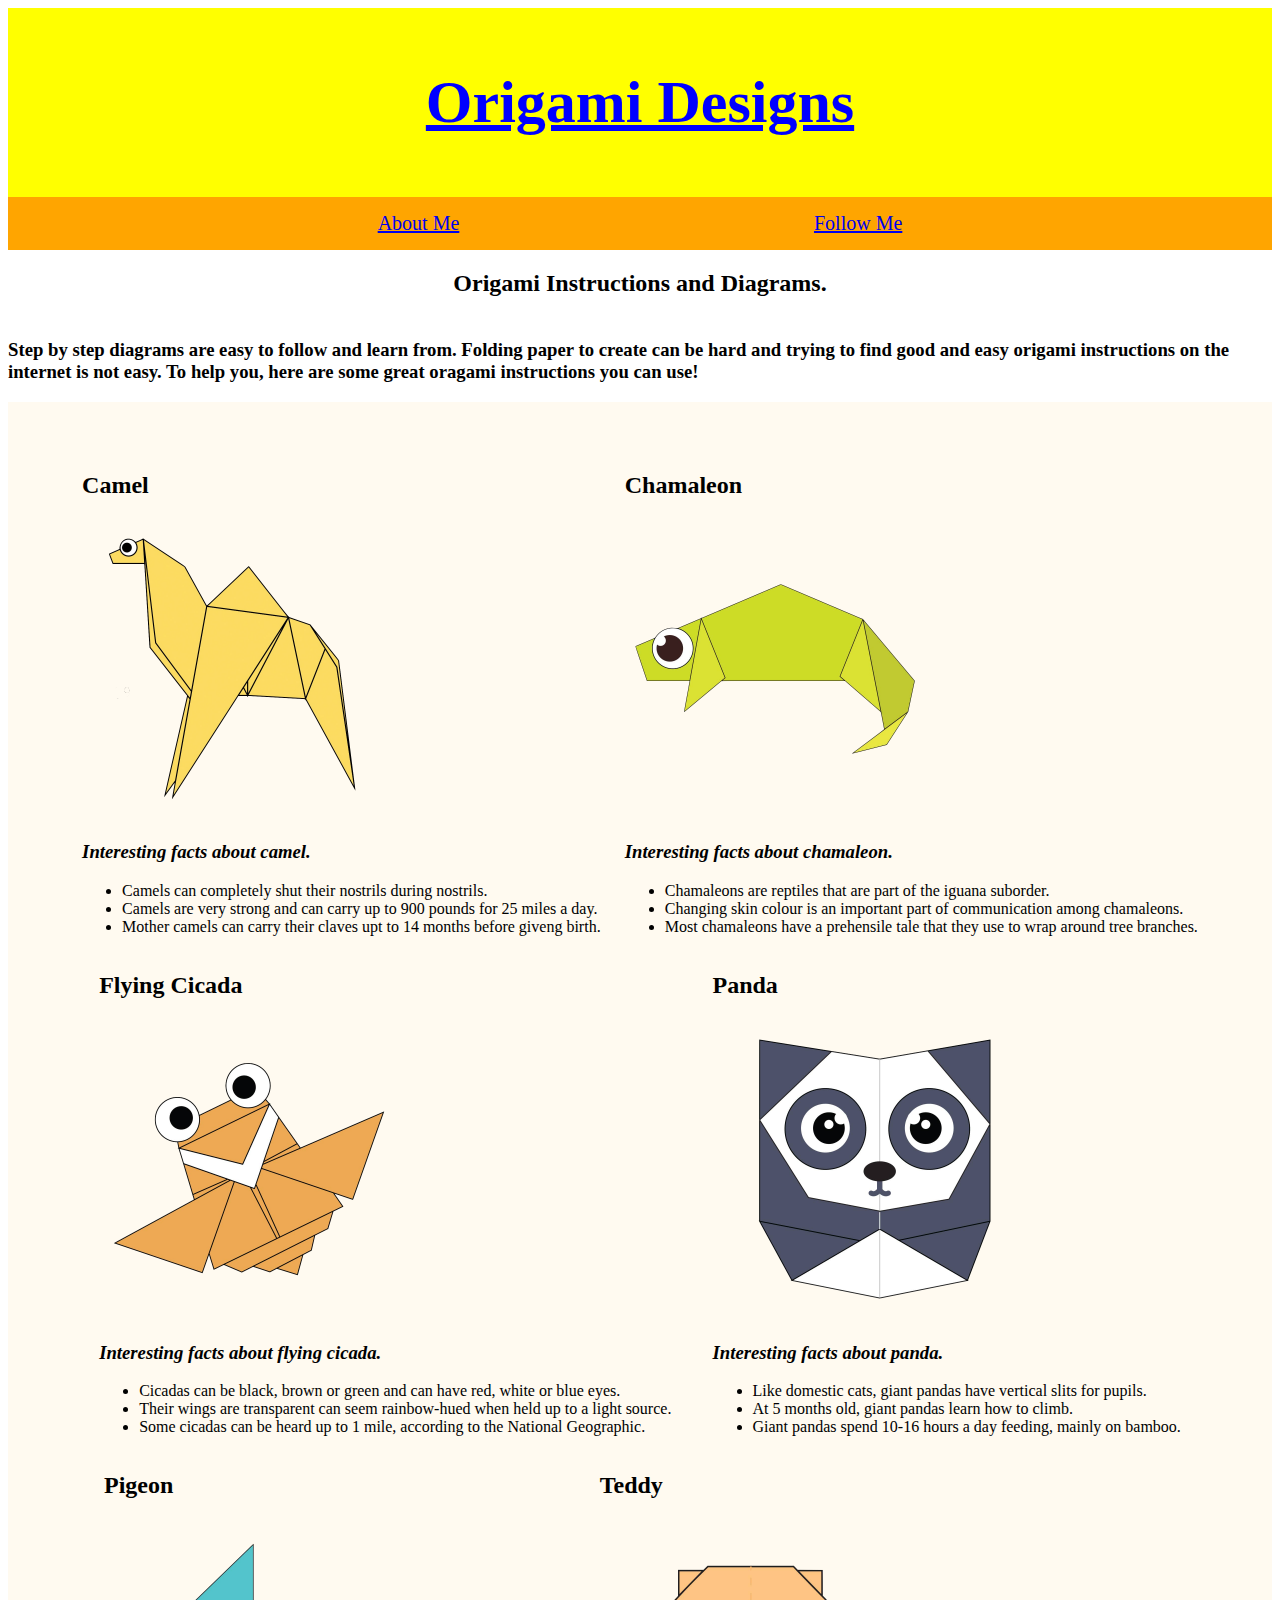
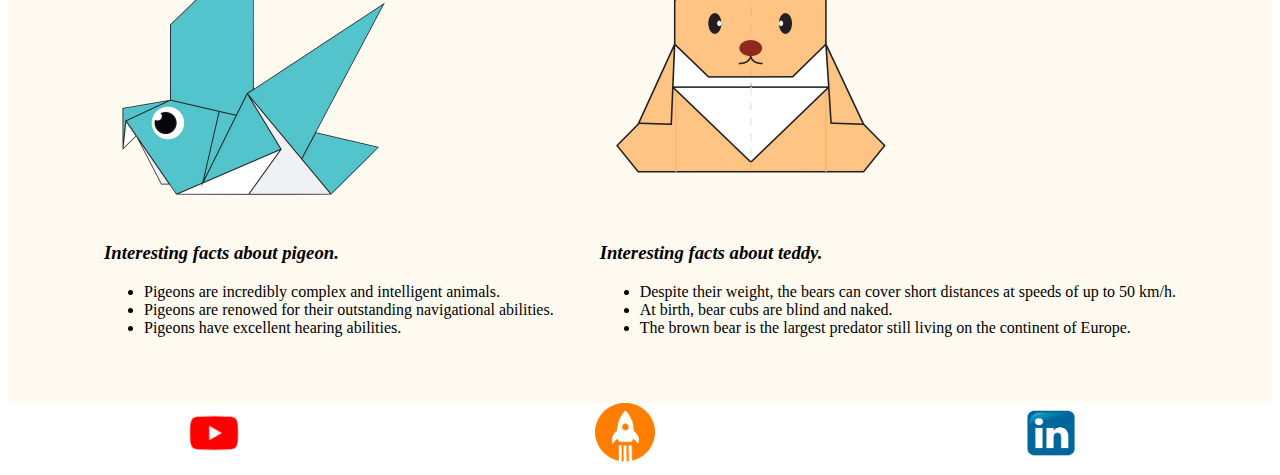
<file: index.html>
<!DOCTYPE html>
	<html>
    	<head>
    		<title> Origami Designs</title>
			<link rel="stylesheet"
				type="text/css"
				href="style.css"/>
			<link
             	rel="icon"
             	type="image/png"
             	sizes="32x32"
             	href="camel.png"
        	/>
        	</head>
        		<body>
					<div class="header">
            			<h1><u>Origami Designs</u></h1>
					</div>
				<div class="referals">
            				<a href="aboutme.html"> About Me</a>
            				<a href="followme.html"> Follow Me</a>
				</div>
				<center>
					<h2>Origami Instructions and Diagrams.</h2>
				</center>
				<h3><br>
					Step by step diagrams are easy to follow and learn from. 
					Folding paper to create can be hard and trying to find good and easy origami instructions on the internet is not easy. 
					To help you, here are some great oragami instructions you can use!
				</h3>
				<div class="grid">
				<div class="origami">
					<h2>Camel</h2>
            			<a href="http://origami.me/camel/">
              			<img src = "camel.png" width=300, height=300></a>
            			<h3><i>Interesting facts about camel.</i></h3>
            			<ul>
                			<li>Camels can completely shut their nostrils during nostrils.</li>
                			<li>Camels are very strong and can carry up to 900 pounds for 25 miles a day.</li>
                			<li>Mother camels can carry their claves upt to 14 months before giveng birth.</li>
            			</ul>
				</div>
				<div class="origami">
					<h2>Chamaleon</h2>
            			<a href="http://origami.me/chameleon/">
                		<img src = "chameleon.png" width=300, height=300></a>
            			<h3><i>Interesting facts about chamaleon.</i></h3>
            			<ul>
                				<li>Chamaleons are reptiles that are part of the iguana suborder.</li>
                				<li>Changing skin colour is an important part of communication among chamaleons.</li>
                				<li>Most chamaleons have a prehensile tale that they use to wrap around tree branches.</li>
            			</ul>
				</div>
				<div class="origami">
					<h2>Flying Cicada</h2>
            			<a href="http://origami.me/flying-cicada/">
                		<img src="cicada.png" width=300, height=300></a>
            			<h3><i>Interesting facts about flying cicada.</i></h3>
            			<ul>
                			<li>Cicadas can be black, brown or green and can have red, white or blue eyes.</li>
                			<li>Their wings are transparent can seem rainbow-hued when held up to a light source.</li>
                			<li>Some cicadas can be heard up to 1 mile, according to the National Geographic.</li>
            			</ul>
				</div>
				<div class="origami">
					<h2>Panda</h2>
            			<a href="http://origami.me/panda/">
                			<img src="panda.png" width=300, height=300></a>
            			<h3><i>Interesting facts about panda.</i></h3>
            			<ul>
                				<li>Like domestic cats, giant pandas have vertical slits for pupils.</li>
                				<li>At 5 months old, giant pandas learn how to climb.</li>
                				<li>Giant pandas spend 10-16 hours a day feeding, mainly on bamboo.</li>
						</ul>
				</div>
				<div class="origami">
                    <h2>Pigeon</h2>
            			<a href="http://origami.me/pigeon/">
                			<img src="pigeon.png" width=300, height=300></a>
            			<h3><i>Interesting facts about pigeon.</i></h3>
            			<ul>
                				<li>Pigeons are incredibly complex and intelligent animals.</li>
                				<li>Pigeons are renowed for their outstanding navigational abilities.</li>
                				<li>Pigeons have excellent hearing abilities.</li>
            			</ul>
				</div>
				<div class="origami">
            		<h2>Teddy</h2>
            			<a href="http://origami.me/teddy-bear/">
                			<img src="teddy.png" width=300, height=300></a>
            			<h3><i>Interesting facts about teddy.</i></h3>
            			<ul>
                				<li>Despite their weight, the bears can cover short distances at speeds of up to 50 km/h.</li>
                				<li>At birth, bear cubs are blind and naked.</li>
                				<li>The brown bear is the largest predator still living on the continent of Europe.</li>
            			</ul>
				</div>
			</div>	
			<div class="footer">
				<a href="https://www.youtube.com/channel/UCyQdzVr-Tmc2tnEU1lHSSxg"><img src="youtube.png" width=60, height=60></a>
				<a href="https://madhavarora.whjr.site/"><img src="website.webp" width=60, height=60></a>
				<a href="https://www.linkedin.com/in/madhav-arora-9685031b7/"><img src="linkedin.png" width=90, height=60></a>
			</div>	
        		</body>
    	</html>
</file>
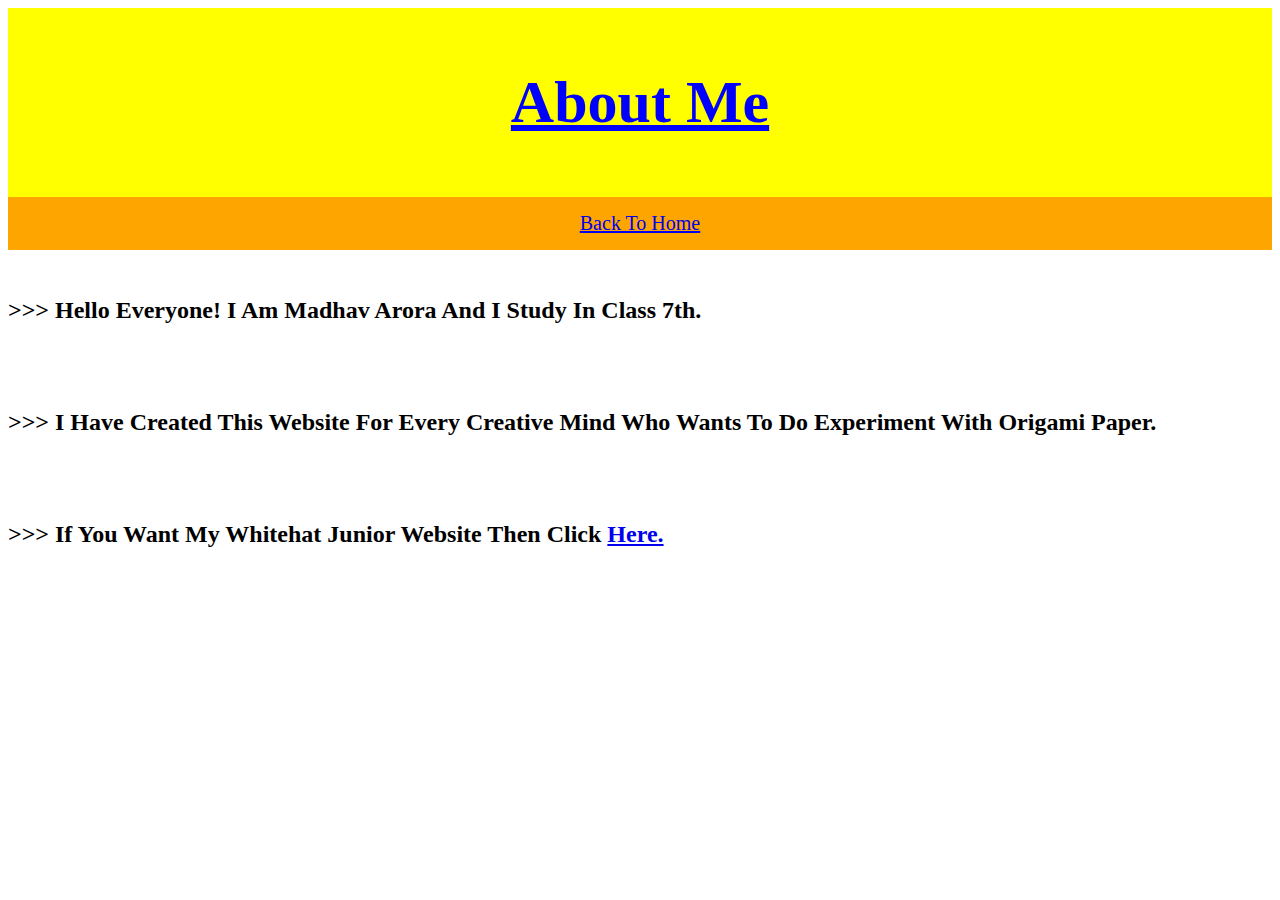
<file: aboutme.html>
<!DOCTYPE html>
<html>
    <head>
        <title>About Me</title>
        <link
             rel="icon"
             type="image/png"
             sizes="32x32"
             href="panda.png"
        />
        <link rel="stylesheet"
				type="text/css"
				href="style.css"/>
    </head>
     <body> 
        <div class="header">
        	<h1><u>About Me</u></h1>
		</div>
        <div class="referals">
            <a href="index.html">Back To Home</a>
		</div>
        <h2><br><b>>>> Hello Everyone! I Am Madhav Arora And I Study In Class 7th.</h2></br></b>
         <h2><br><b>>>> I Have Created This Website For Every Creative Mind Who Wants To Do Experiment With Origami Paper.</b></h2></br>
        <h2><br><b>>>> If You Want My Whitehat Junior Website Then Click <a href="https://madhavarora.whjr.site/">Here.</a></b></h2></br>
    </body>
</html>
</file>
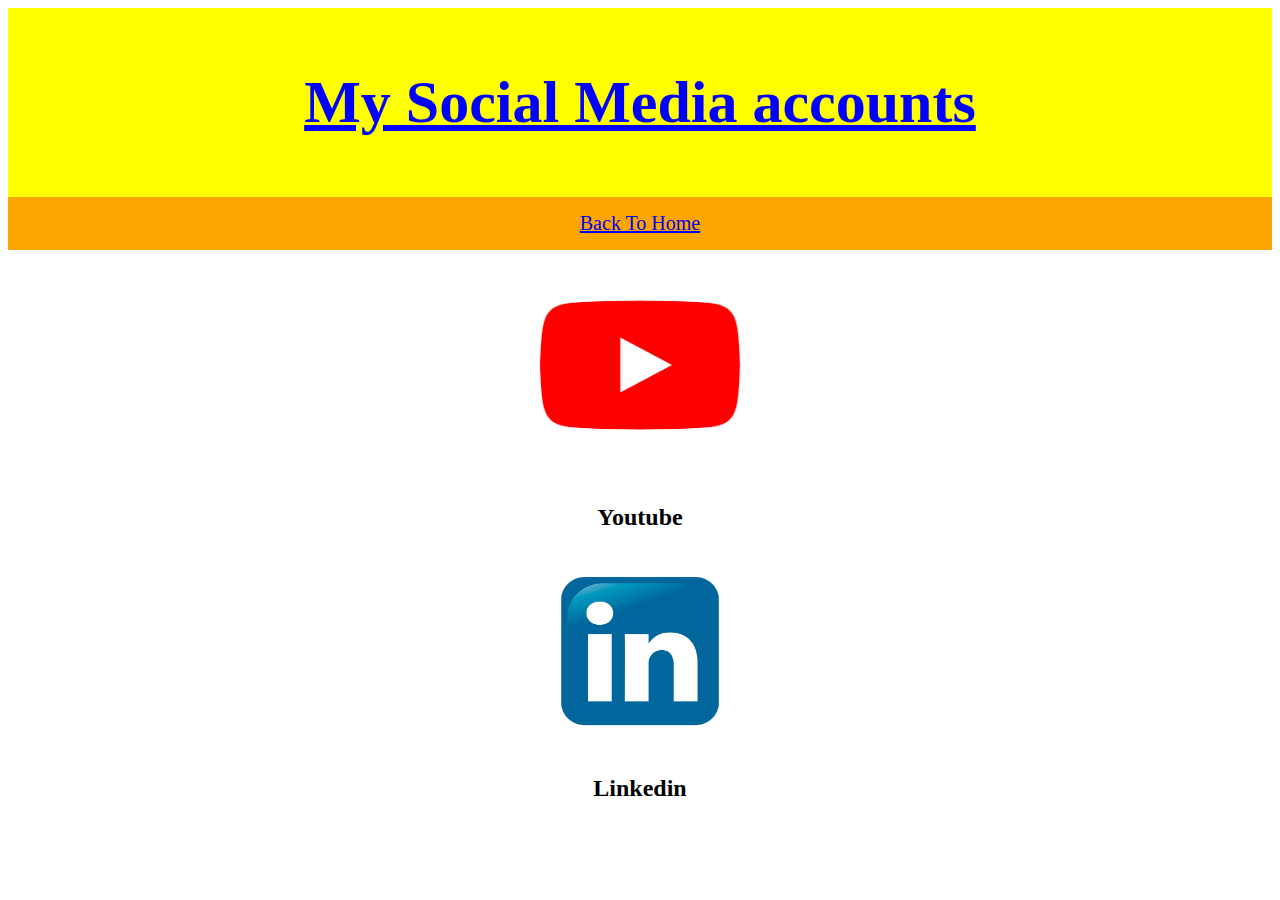
<file: followme.html>
<!DOCTYPE html>
<html>
    <head>
        <title>Follow Me</title>
         <link
             rel="icon"
             type="image/png"
             sizes="32x32"
             href="linkedin.png"
        />
        <link rel="stylesheet"
				type="text/css"
				href="style.css"/>
    </head>
    <body>
        <div class="header">
        	<h1><u>My Social Media accounts</u></h1>
		</div>
        <div class="referals">
            <a href="index.html">Back To Home</a>
		</div>
        <a href="https://www.youtube.com/channel/UCyQdzVr-Tmc2tnEU1lHSSxg"><center><img src="youtube.png" width=250 height=230/></center></a>
        <h2 style="font-family: Century Gothic;"><center>Youtube</center></h2>
        <a href="https://www.linkedin.com/in/madhav-arora-9685031b7/"><center><img src="linkedin.png" width=300 height=200/></center></a>
        <h2 style="font-family: Century Gothic;"><center>Linkedin</center></h2>
    </body>
</html>
</file>
<file: style.css>
h1 {
	    color: blue;
	}
	
	.header {
	    background-color: yellow;
	    font-size: 30px;
	    padding: 20px;
	    display: flex;
	    justify-content: center;
	}
	
	.referals {
	    background-color: orange;
	    font-size: 20px;
	    padding: 15px;
	    display: flex;
	    justify-content: space-evenly;
	}
	
	.grid {
	    background-color: floralwhite;
	    padding: 50px;
	    display: flex;
	    flex-wrap: wrap;
	    justify-content: space-evenly;
	}
	
	.footer {
	    display: flex;
	    justify-content: space-around;
	}
</file>
